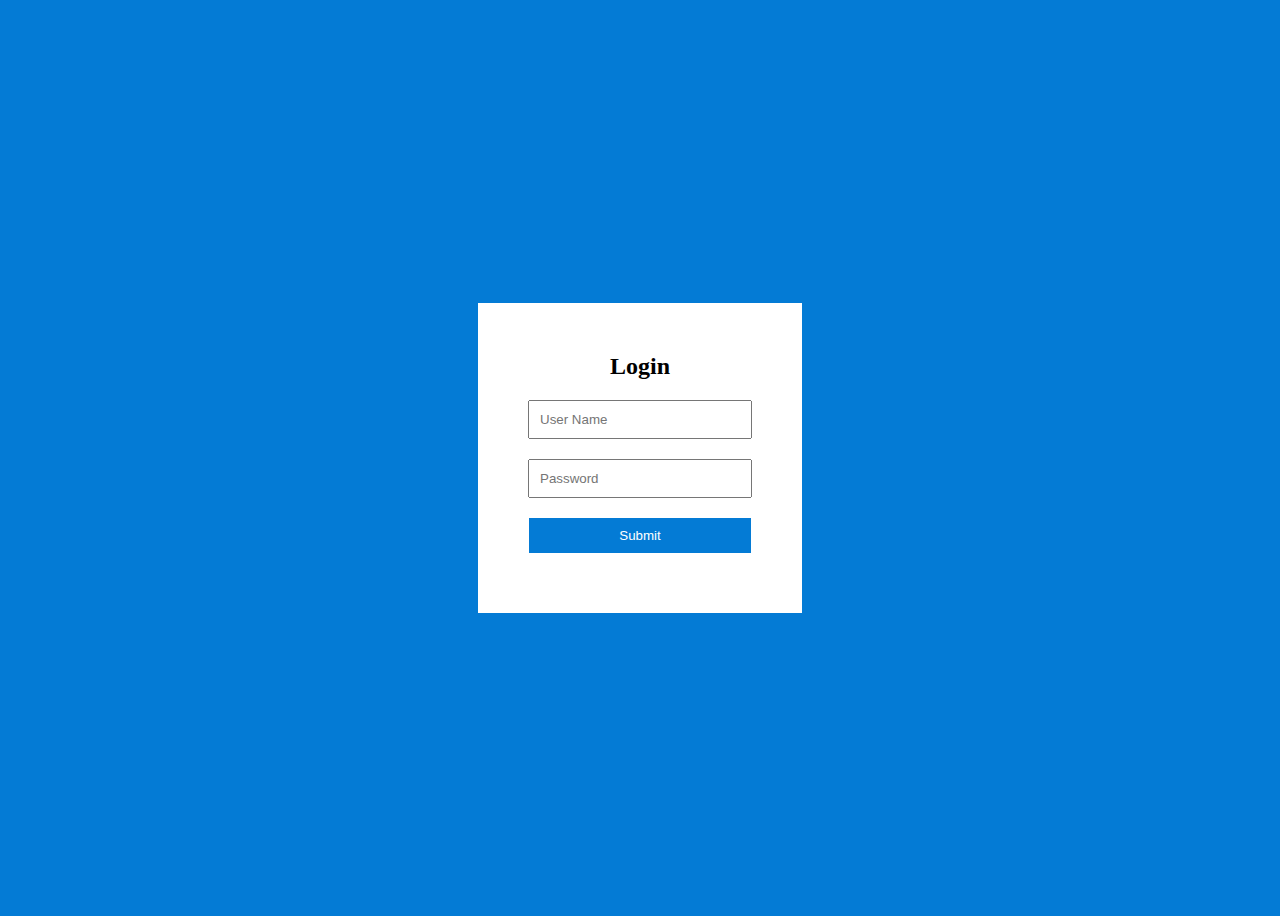
<file: Form-Validation/index.html>
<!-- Form Validation in JavaScript -->

<!--2 type of validation 
1) serverside validation - 
2) client side validation - javascript se hi hota hai 
** form submit kiya to wo data ko bejta hai server pe,
server pe bejne se pahle hi javascript se validation karte hai, javascript browser pe run karta hai,
first javascript pe validation hota hai uske baad server pe bejte hai or server pe validation hota hai  -->

<!DOCTYPE html>
<html lang="en">
<head>
  <meta charset="UTF-8">
  <meta http-equiv="X-UA-Compatible" content="IE=edge">
  <meta name="viewport" content="width=device-width, initial-scale=1.0">
  <title>Form Validation</title>
  <style>
    body{
      background-color: #047BD5;
      display: flex;
      justify-content: center;
      align-items: center;
      height: 100vh;
    }
    #form-container{
      background-color: white;
      padding: 50px;
      text-align: center;
    }
    h2{
      margin: 0px 0px 10px 0px;
    }
    input{
      width: 200px;
      margin: 10px 0px;
      padding: 10px;
    }
    input[type="submit"]{
      width: 222px;
      background-color: #047BD5;
      border: 0px;
      color: white;
    }
    .error{
      color: red;
      margin: 0px;
      text-align: left;
    }
  </style>

</head>
<body>
<div id="form-container">
<h2>Login</h2>

<form action="" onsubmit="return validateForm()">

<input type="text" placeholder="User Name" id="username"><br>
<p id="userError" class="error"></p>

<input type="password" placeholder="Password" id="password"><br>
<p id="passError" class="error"></p>

<input type="submit">

</form>

</div>

<script>
  let username = document.getElementById("username");
  let password = document.getElementById("password");
  let flag = 1;

  function validateForm(){
    // return false; // submit nhi hoga 
    // return true; //submit hoga value reset ho jayegi 
    if(username.value == ""){
      // console.log("username empty");
      document.getElementById("userError").innerHTML = "User Name is Empty";
      flag = 0;
    }else if(username.value.length < 3){
      document.getElementById("userError").innerHTML = "User Name Require Min 3 Character";
      flag = 0;
    }else{
      document.getElementById("userError").innerHTML = "";
      flag = 1;
    }


    if(password.value == ""){
      document.getElementById("passError").innerHTML = "Password is Empty";
      flag = 0;
    }else{
      document.getElementById("passError").innerHTML = "";
      flag = 1;
    }

    if(flag){
      return true;
    }else{
      return false;
    }
  }

</script>
  
</body>
</html>
</file>
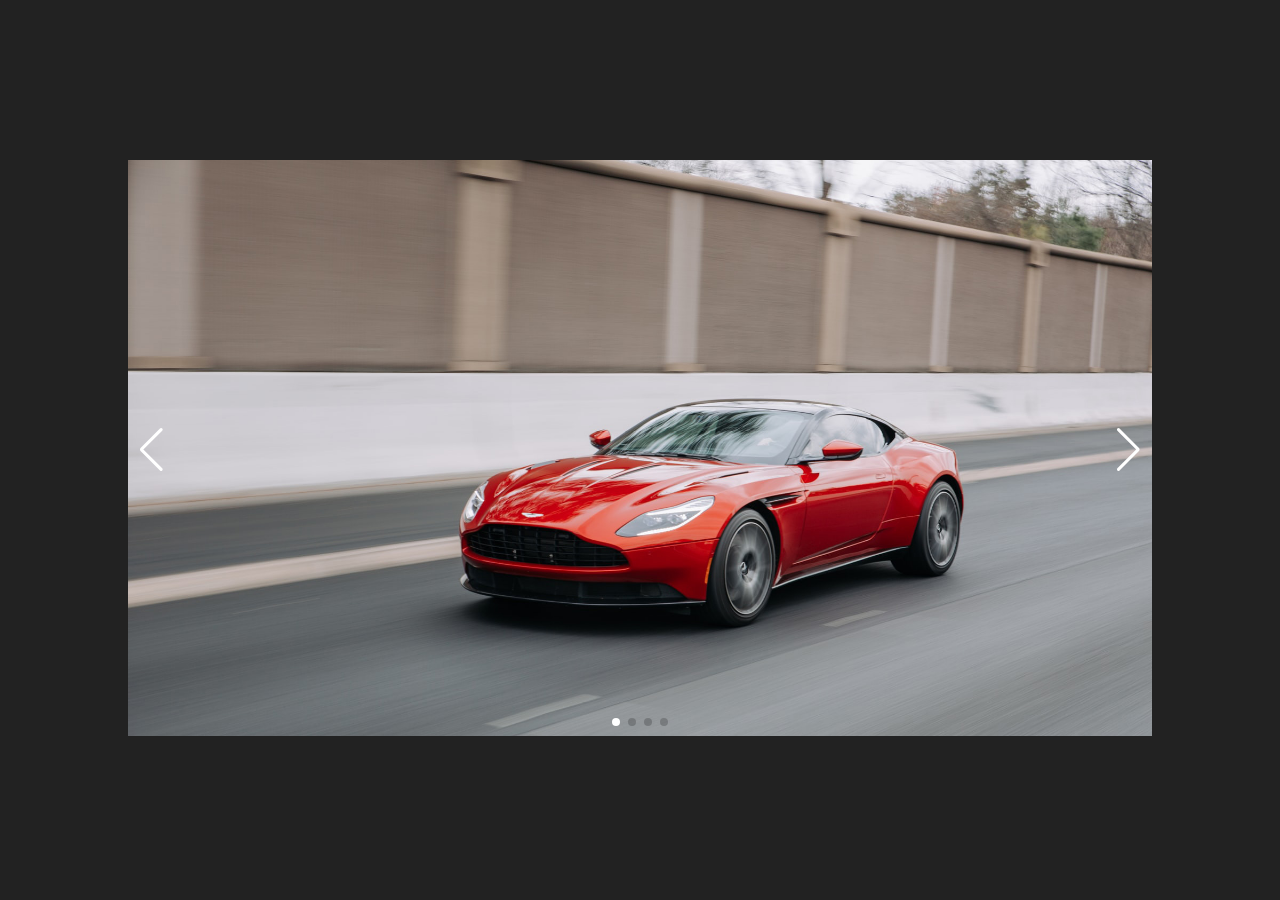
<file: Images-Slider/index.html>
<!DOCTYPE html>
<html lang="en">
<head>
  <meta charset="UTF-8">
  <meta http-equiv="X-UA-Compatible" content="IE=edge">
  <meta name="viewport" content="width=device-width, initial-scale=1.0">
  <title>Images Slider</title>
  <link rel="stylesheet" href="style.css">
<link rel="stylesheet" href="https://cdn.jsdelivr.net/npm/swiper@8/swiper-bundle.min.css"/>
</head>
<body>
  <div class="container">


<div class="swiper">
  
  <div class="swiper-wrapper">
   
    <div class="swiper-slide"><img src="images/aston-martin.jpg"></div>
    <div class="swiper-slide"><img src="images/audi-rs-e-tron-gt.jpg"></div>
    <div class="swiper-slide"><img src="images/maserati-mc20.jpg"></div>
    <div class="swiper-slide"><img src="images/nio-et5.jpg"></div>
  
  </div>
  <!-- If we need pagination -->
  <div class="swiper-pagination"></div>

  <!-- If we need navigation buttons -->
  <div class="swiper-button-prev"></div>
  <div class="swiper-button-next"></div>

</div>
</div>
  
<script src="https://cdn.jsdelivr.net/npm/swiper@8/swiper-bundle.min.js"></script>

<script>
  const swiper = new Swiper('.swiper', {
    autoplay: {
      delay: 2500,
      disableOnInteraction: false,
    },
  loop: true,

  pagination: {
    el: '.swiper-pagination',
    clickable: true,
  },

  navigation: {
    nextEl: '.swiper-button-next',
    prevEl: '.swiper-button-prev',
  },

});

</script>

</body>
</html>
</file>
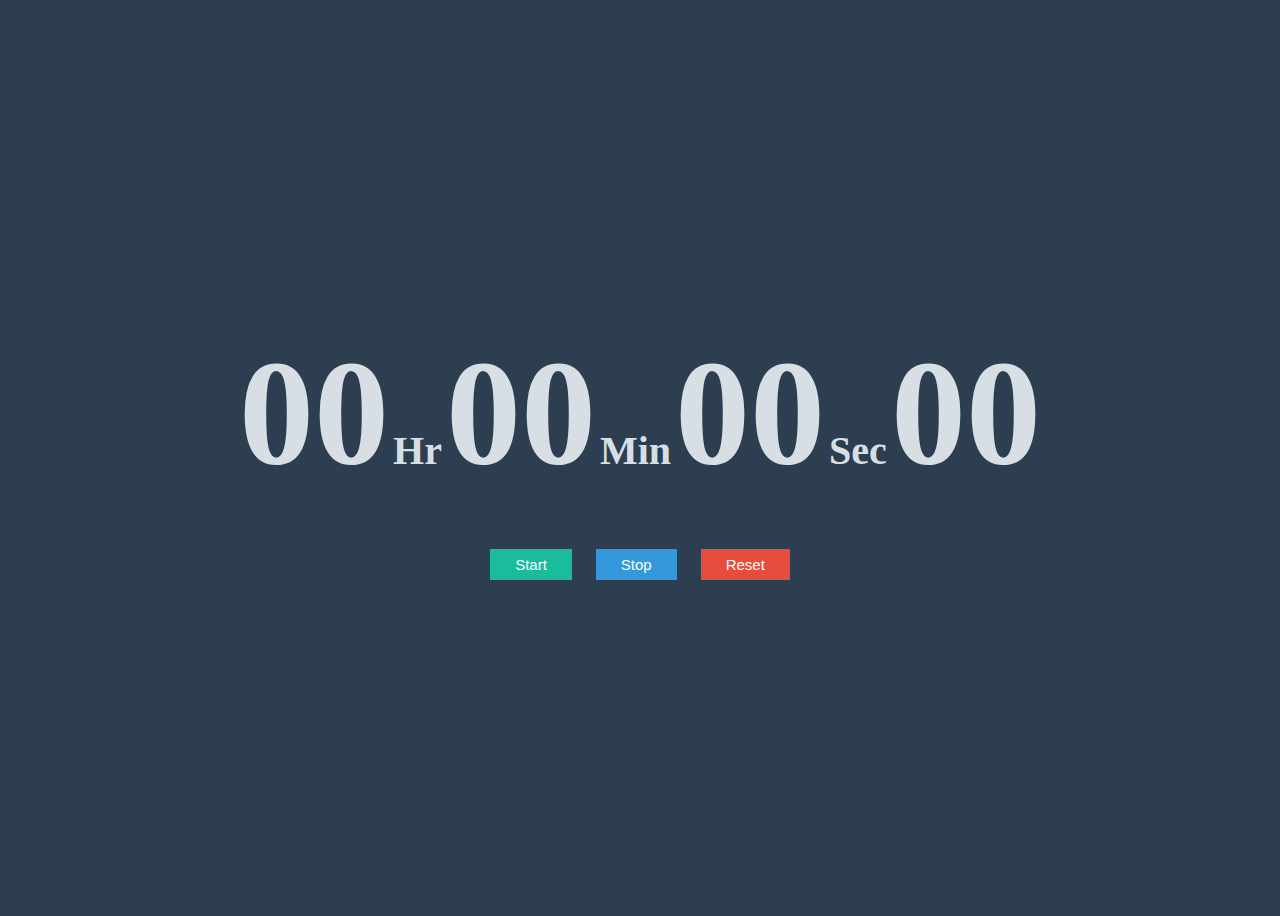
<file: Stopwatch/index.html>
<!-- Stopwatch in JavaScript -->

<!DOCTYPE html>
<html lang="en">
<head>
    <meta charset="UTF-8">
    <meta http-equiv="X-UA-Compatible" content="IE=edge">
    <meta name="viewport" content="width=device-width, initial-scale=1.0">
    <title>Stopwatch</title>
    <link rel="stylesheet" href="style.css">
</head>
<body>
    <div id="container">
        <div id="time">
            <span class="digit" id="hr">00</span>
            <span class="txt">Hr</span>

            <span class="digit" id="min">00</span>
            <span class="txt">Min</span>

            <span class="digit" id="sec">00</span>
            <span class="txt">Sec</span>

            <span class="digit" id="count">00</span>
            
        </div>
        <div id="btn-container">
            <button class="btn" id="start" onclick="start()">Start</button>
            <button class="btn" id="stop" onclick="stop()">Stop</button>
            <button class="btn" id="reset" onclick="reset()">Reset</button>
        </div>
    </div>

    
    <script src="script.js"></script>
</body>
</html>
</file>
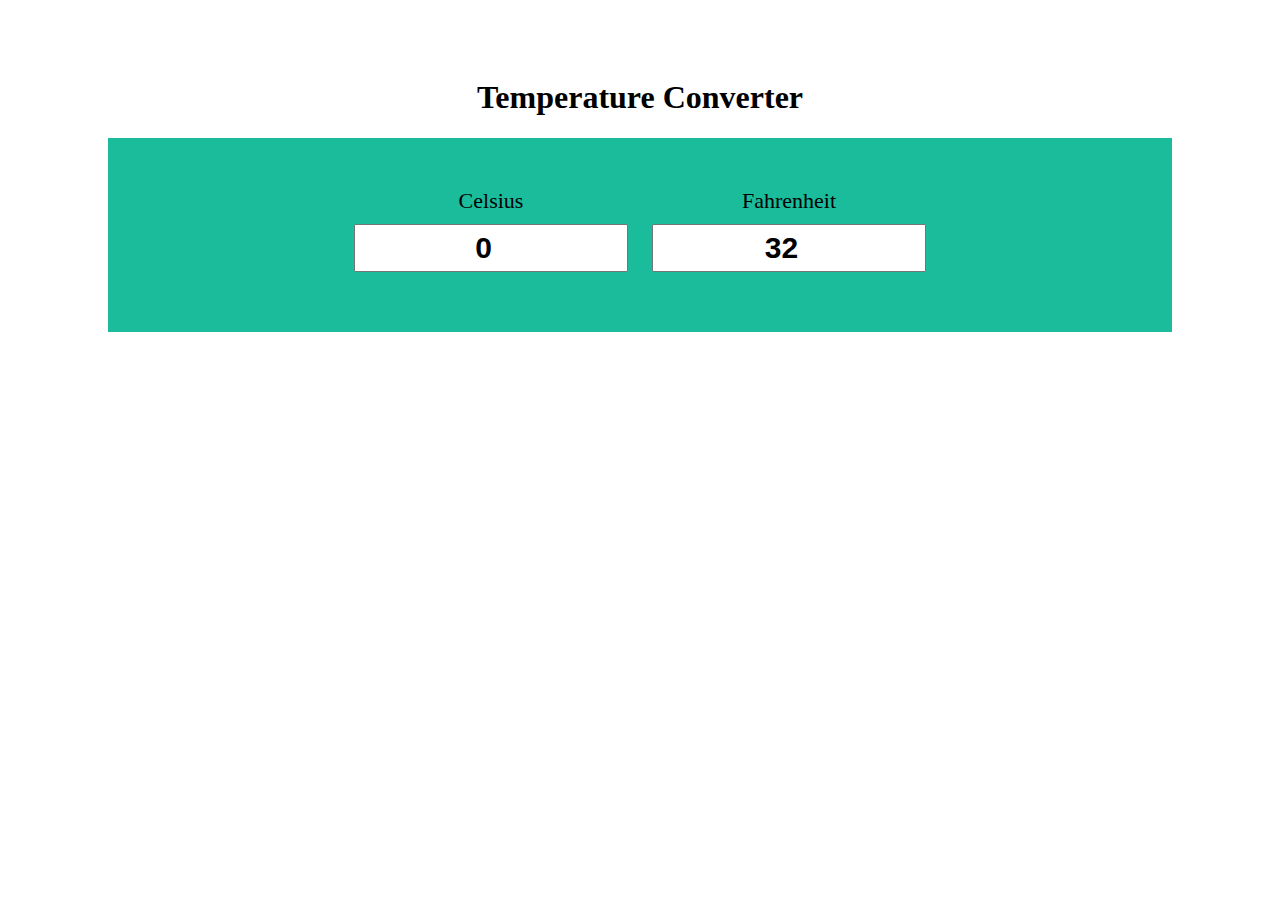
<file: Temperature-Converter/index.html>
<!-- Temperature Converter in JavaScript -->

<!DOCTYPE html>
<html lang="en">
<head>
  <meta charset="UTF-8">
  <meta http-equiv="X-UA-Compatible" content="IE=edge">
  <meta name="viewport" content="width=device-width, initial-scale=1.0">
  <title>Temperature Converter</title>
  
  <style>
    body{
      padding: 50px 100px;
    }
    h1{
      text-align: center;
    }
    #container{
      text-align: center;
      background-color: #1abc9c;
      padding: 50px;
    }
    .input-div{
      display: inline-block;
    }
    .inp{
      padding: 5px 10px;
      margin: 10px;
      font-size: 30px;
      font-weight: bold;
      width: 250px;
      text-align: center;
    }
    label{
      font-size: 22px;
    }
  </style>

</head>

<body>
  <h1>Temperature Converter</h1>
  <div id="container">

    <div class="input-div">
      <label>Celsius</label><br>
      <input type="number" value="0" id="cel" class="inp">
    </div>

    <div class="input-div">
      <label>Fahrenheit</label><br>
      <input type="number" value="32" id="fah" class="inp">
    </div>

  </div>

  <script>
    //input event lagane ke liye script used karenge 
    var cel = document.getElementById("cel");
    var fah = document.getElementById("fah");

    cel.addEventListener('input', function(){
      //console.log("cel changed");
      //temp Celsius to  Fahrenheit 
      let c = this.value;
      let f = (c * 9/5) + 32;
      if(!Number.isInteger(f)){
        f = f.toFixed(4);
      }
      fah.value = f;
    });

    fah.addEventListener('input', function(){
      //console.log("fah changed");
      //temp Fahrenheit to Celsius
      let f = this.value;
      let c = (f - 32) * 5/9;
      if(!Number.isInteger(c)){
        c = c.toFixed(4);
      }
      cel.value = c;
    });

  </script>
  
</body>
</html>
</file>
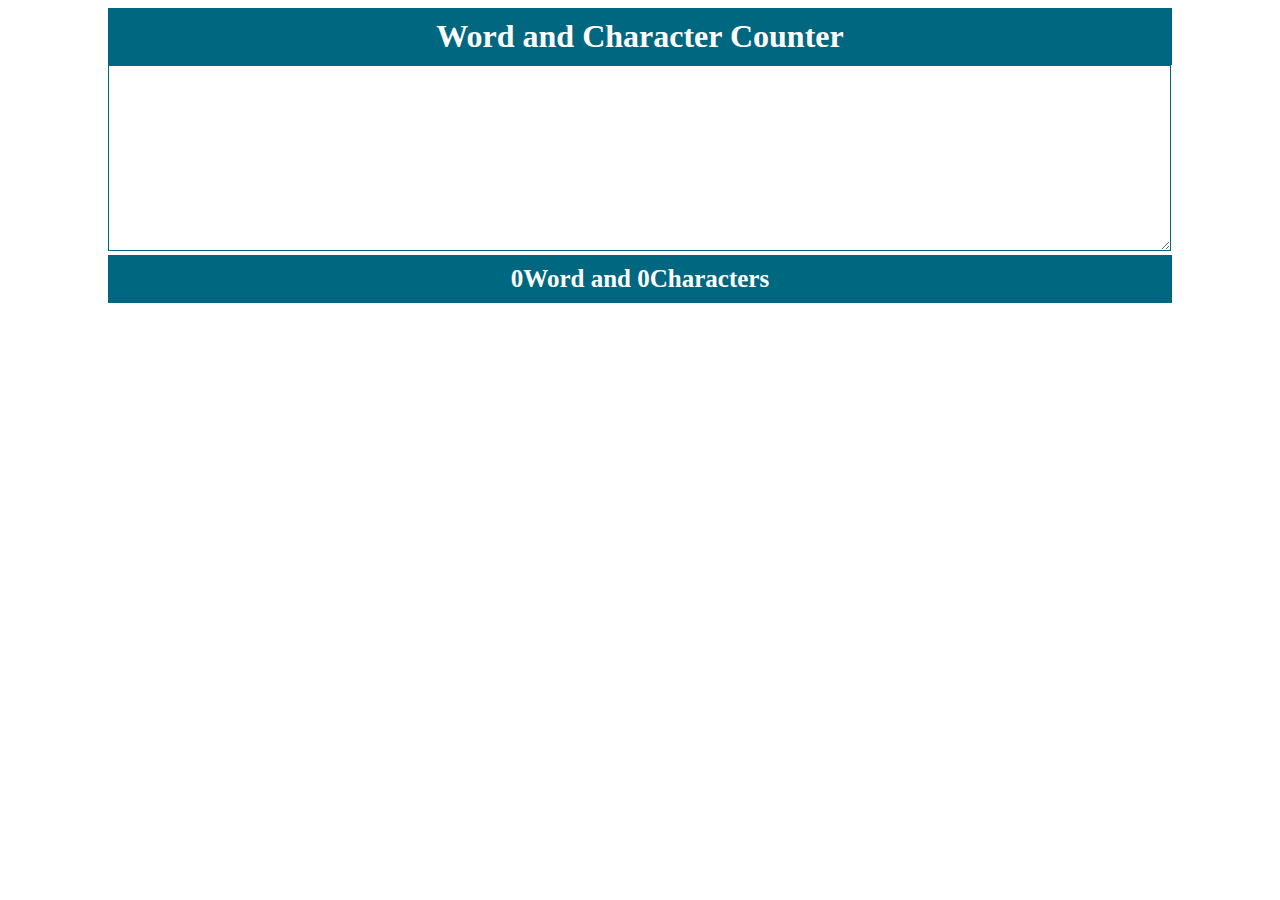
<file: Word-Counter/index.html>
<!-- Word Counter in JavaScript -->

<!DOCTYPE html>
<html lang="en">
<head>
  <meta charset="UTF-8">
  <meta http-equiv="X-UA-Compatible" content="IE=edge">
  <meta name="viewport" content="width=device-width, initial-scale=1.0">
  <title>Word Counter</title>
  <style>
    body{
      padding: 0px 100px;
    }
    h1{
      text-align: center;
      background-color: #006780;
      color: white;
      padding: 10px;
      margin: 0px;
    }
    #textbox{
      width: 99.3%;
      border-color: #006780;
      font-size: 15px;
    }
    p{
      text-align: center;
      background-color: #006780;
      font-size: 25px;
      font-weight: bold;
      color: white;
      padding: 10px;
      margin: 0px;
    }
  </style>
</head>
<body>
  <h1>Word and Character Counter</h1>
  <textarea id="textbox" cols="30" rows="10"></textarea>
  <p>
    <span id="word">0</span>Word and
    <span id="char">0</span>Characters
  </p>

  <script>
    let textbox = document.getElementById("textbox");

    textbox.addEventListener('input', function(){
      var text = this.value;
      //console.log(text);
      //character counter 
      let char = text.length;
      document.getElementById("char").innerHTML = char;

      //word counter
      // let words = text.split(" ");
      // console.log(words);
      // document.getElementById("word").innerHTML = words.length;

      //starting or end se extra  spaces hata dega because space bhi chracter me count hota hai.
      // text = text.trim();
      // let words = text.split(" ");
      // console.log(words);
      // document.getElementById("word").innerHTML = words.length;

      //two word ke bich ke space wale empty element ko hatana 
      text = text.trim();
      let words = text.split(" ");
      let cleanList = words.filter(function(elm){
        return elm != "";
      });
      document.getElementById("word").innerHTML = cleanList.length;

    });
  </script>

</body>
</html>
</file>
<file: Images-Slider/style.css>
*{
    margin: 0;
    padding: 0;
    box-sizing: border-box;
}
.container{
    width: 100%;
    height: 100vh;
    background: #222;
    display: flex;
    align-items: center;
    justify-content: center;
}
.swiper{
    width: 80%;
    height: fit-content;
}
.swiper-slide img{
    width: 100%;
}
.swiper .swiper-button-prev, .swiper .swiper-button-next{
    color: #fff;
}
.swiper .swiper-pagination-bullet-active{
    background: #fff;
}
</file>
<file: Stopwatch/style.css>
body{
    background-color: #2c3e50;
    display: flex;
    justify-content: center;
    align-items: center;
    height: 100vh;
}
#container{
    color: #d7dfe4;
}
.digit{
    font-size: 150px;
    font-weight: bold;
}
.txt{
    font-size: 40px;
    font-weight: bold;
}
#btn-container{
    text-align: center;
    margin-top: 40px;   
}
.btn{
   padding: 7px 25px;
   font-size: 15px;
   margin: 10px;
   color: white;
   border: 0px;
   cursor: pointer;
}
#start{
    background-color: #1abc9c;
}
#stop{
    background-color: #3498db;
}
#reset{
    background-color: #e74c3c;
}
</file>
